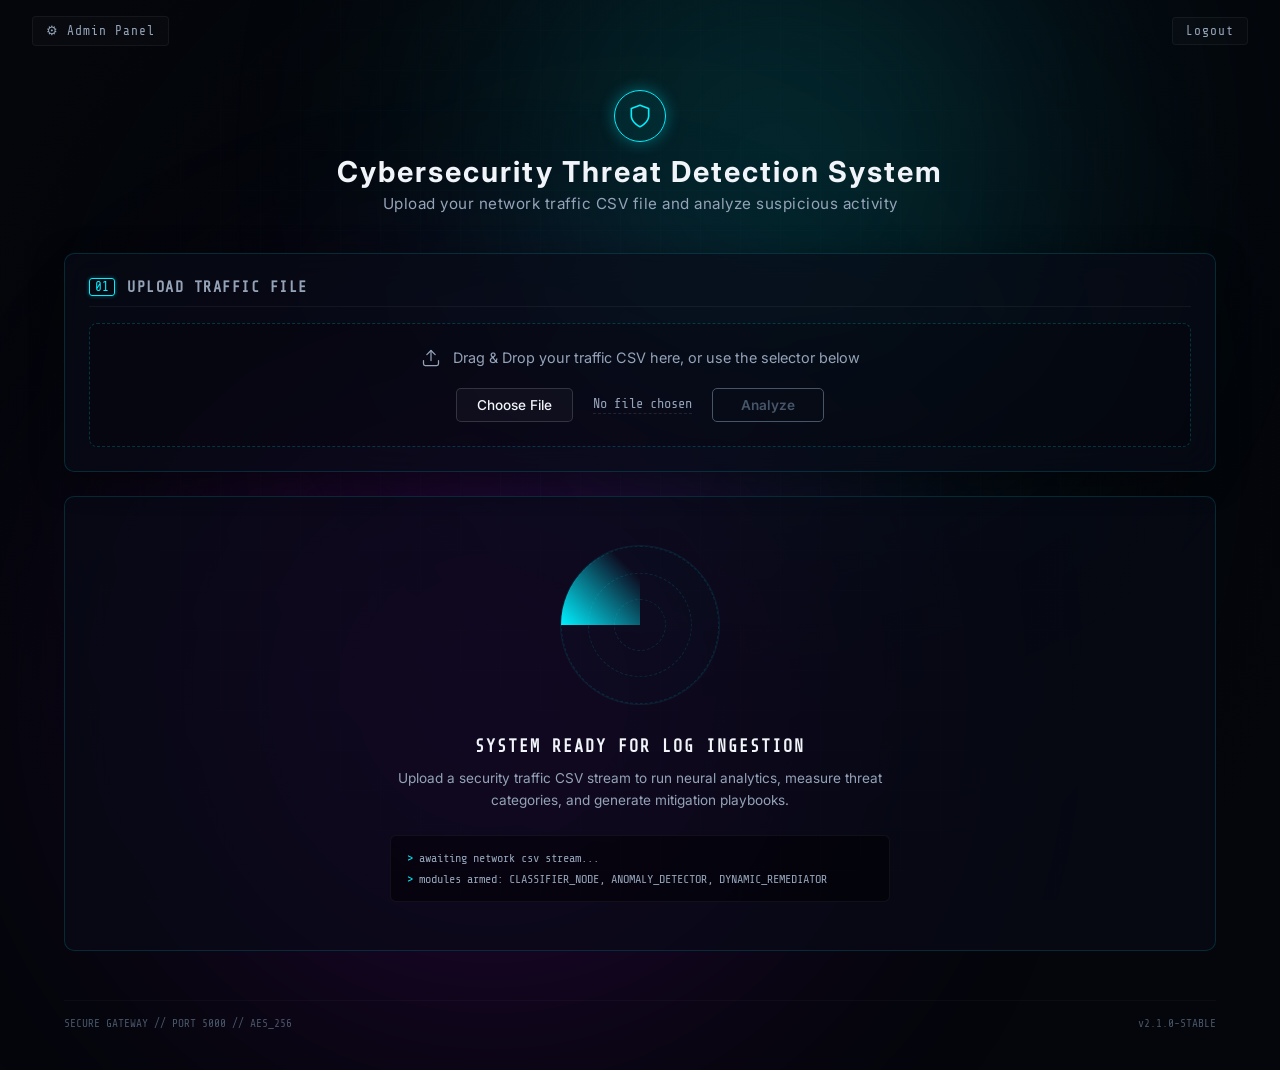
<file: frontend/index.html>
<!DOCTYPE html>
<html lang="en">
<head>
    <meta charset="UTF-8">
    <meta name="viewport" content="width=device-width, initial-scale=1.0">
    <title>Cybersecurity Threat Detection System</title>
    <!-- Google Fonts -->
     
    <link rel="preconnect" href="https://fonts.googleapis.com">
    <link rel="preconnect" href="https://fonts.gstatic.com" crossorigin>
    <link href="https://fonts.googleapis.com/css2?family=Inter:wght@300;400;500;600;700&family=Share+Tech+Mono&display=swap" rel="stylesheet">
    <!-- Main Stylesheet -->
    <link rel="stylesheet" href="style.css">
</head>
<body>
    <!-- Top Utility Navigation -->
    <div class="top-utility-bar">
        <a href="#" id="adminPanelBtn" class="utility-link">⚙ Admin Panel</a>
        <a href="#" id="logoutBtn" class="utility-link">Logout</a>
    </div>

    <div class="cyber-grid-background"></div>
    <div class="glow-orb orb-1"></div>
    <div class="glow-orb orb-2"></div>

    <div class="dashboard-container">
        <!-- SYSTEM TITLE SECTION -->
        <header class="dashboard-centered-header">
            <div class="logo-shield-container">
                <svg class="shield-svg" xmlns="http://www.w3.org/2000/svg" viewBox="0 0 24 24" fill="none" stroke="currentColor" stroke-width="1.5" stroke-linecap="round" stroke-linejoin="round">
                    <path d="M12 22s8-4 8-10V5l-8-3-8 3v7c0 6 8 10 8 10z"/>
                </svg>
            </div>
            <h1 class="dashboard-main-title">Cybersecurity Threat Detection System</h1>
            <p class="dashboard-subtitle">Upload your network traffic CSV file and analyze suspicious activity</p>
        </header>

        <!-- MAIN LAYOUT -->
        <main class="dashboard-vertical-layout">
            
            <!-- SECTION 1: INGESTION CARD -->
            <section class="glass-card upload-section">
                <div class="panel-header">
                    <span class="panel-number">01</span>
                    <h2>Upload Traffic File</h2>
                </div>
                
                <div class="upload-area-wrapper" id="dropZone">
                    <div class="upload-scanline"></div>
                    <div class="upload-prompt-text">
                        <svg class="upload-mini-svg" xmlns="http://www.w3.org/2000/svg" viewBox="0 0 24 24" fill="none" stroke="currentColor" stroke-width="1.5" stroke-linecap="round" stroke-linejoin="round">
                            <path d="M21 15v4a2 2 0 0 1-2 2H5a2 2 0 0 1-2-2v-4" />
                            <polyline points="17 8 12 3 7 8" />
                            <line x1="12" y1="3" x2="12" y2="15" />
                        </svg>
                        <span>Drag & Drop your traffic CSV here, or use the selector below</span>
                    </div>

                    <div class="file-select-row">
                        <!-- Standard styled input button file upload -->
                        <label class="custom-file-upload">
                            <input type="file" id="fileInput" accept=".csv">
                            Choose File
                        </label>
                        <span id="fileNameText" class="file-status-label">No file chosen</span>
                        <button class="cyber-btn" id="analyzeBtn" disabled>Analyze</button>
                    </div>
                </div>
            </section>

            <!-- SECTION 2: VIEWPORT GATEWAY (EMPTY, SCANNING, OR RESULTS) -->
            <section class="viewport-gateway">
                
                <!-- STATE A: EMPTY STATE -->
                <div class="panel-state-view active" id="stateEmpty">
                    <div class="radar-container">
                        <div class="radar-sweep"></div>
                        <div class="radar-circle circle-1"></div>
                        <div class="radar-circle circle-2"></div>
                        <div class="radar-circle circle-3"></div>
                        <div class="radar-dot dot-1"></div>
                        <div class="radar-dot dot-2"></div>
                    </div>
                    <div class="empty-state-text">
                        <h3>SYSTEM READY FOR LOG INGESTION</h3>
                        <p>Upload a security traffic CSV stream to run neural analytics, measure threat categories, and generate mitigation playbooks.</p>
                        <div class="terminal-mock">
                            <span class="term-prompt">&gt;</span> awaiting network csv stream...<br>
                            <span class="term-prompt">&gt;</span> modules armed: CLASSIFIER_NODE, ANOMALY_DETECTOR, DYNAMIC_REMEDIATOR
                        </div>
                    </div>
                </div>

                <!-- STATE B: SCANNING STATE -->
                <div class="panel-state-view" id="stateScanning" style="display: none;">
                    <div class="scanning-loader">
                        <div class="loader-ring"></div>
                        <div class="loader-hex">⬡</div>
                        <span class="scanning-percent" id="scanPercent">00%</span>
                    </div>
                    <div class="scanning-text">
                        <h3 class="glitch-text" data-text="SCANNING LOG STREAM">SCANNING LOG STREAM</h3>
                        <p id="scanStatusMsg">Decompressing and parsing data packets...</p>
                        <div class="progress-bar-container">
                            <div class="progress-bar-fill" id="scanProgressBar"></div>
                        </div>
                    </div>
                </div>

                <!-- STATE C: RESULTS COMPLETED STATE -->
                <div class="panel-state-view" id="stateResults" style="display: none;">
                
                <div id="threatOverlay" class="threat-overlay hidden"></div>
                <div id="threatPopup" class="threat-popup hidden">
                    <div class="popup-content">
                        ⚠ THREAT DETECTED ⚠
                        <div id="popupText">Analyzing...</div>
                    </div>
                </div>

                    <!-- DYNAMIC SUB-GRID: ANALYSIS & ALERTS -->
                    <div class="results-layout-grid">
                        
                        <!-- COLUMN 1: ANALYSIS RESULT VALUES -->
                        <div class="glass-card analysis-result-card">
                            <div class="panel-header">
                                <span class="panel-number">02</span>
                                <h2>Analysis Result</h2>
                            </div>
                            <ul class="result-details-list">
                                <li>
                                    <span class="lbl">Status:</span> 
                                    <span class="val status-val" id="threatStatus">Malicious</span>
                                </li>
                                <li>
                                    <span class="lbl">Attack Type:</span> 
                                    <span class="val" id="threatAttackType">Exploits</span>
                                </li>
                                <li>
                                    <span class="lbl">Severity:</span> 
                                    <span class="val" id="threatSeverity">Low</span>
                                </li>
                                <li>
                                    <span class="lbl">Confidence:</span> 
                                    <span class="val" id="threatConfidence">40.57%</span>
                                </li>
                                <li>
                                    <span class="lbl">Recommendation:</span> 
                                    <span class="val reco-val" id="threatRecommendation">Investigate suspicious traffic and block malicious source.</span>
                                </li>
                            </ul>
                            <button id="downloadReport" class="cyber-btn">
                                    📄 Generate Security Report
                            </button>
                        </div>

                        <!-- COLUMN 2: RECENT ALERT CARD -->
                        <div class="glass-card recent-alert-card" id="recentAlertCard">
                            <div class="panel-header alert-card-header">
                                <span class="alert-icon-warning">⚠️</span>
                                <h2>Recent Alert</h2>
                            </div>
                            <div class="alert-content-body">
                                <span class="alert-marker">⚠️</span>
                                <span class="alert-text-message" id="recentAlertMsg">Threat Detected: Exploits</span>
                            </div>
                        </div>

                    </div>

                    <!-- DETECTION LOG REGISTER -->
                    <div class="glass-card history-card">

                        <div class="panel-header">
                            <span class="panel-number">03</span>
                            <h2>Detection Log Register</h2>
                        </div>
                        <div class="history-controls">
                            <input
                                type="text"
                                id="historySearch"
                                placeholder="Filter detection log..."
                            >
                            
                           <button id="exportHistoryBtn" class="action-btn">
                               Export Scans
                           </button>
                        </div>
                    <div class="table-container">
                        <table id="historyTable">
                            <thead>
                                <tr>
                                    <th>ID</th>
                                    <th>ATTACK TYPE</th>
                                    <th>SEVERITY</th>
                                    <th>CONFIDENCE</th>
                                    <th>STATUS</th>
                                    <th>TIME</th>
                                </tr>
                            </thead>

                            <tbody id="historyBody"></tbody>
                        </table>
                    </div>
                    </div>

                    <!-- CSV Cleaning & Filtering Engine -->
                    <div class="dashboard-card">
                        <h3>CSV Cleaning Engine</h3>
                        <div id="csvHealthInfo">
                            Upload a CSV file to view data quality metrics.
                        </div>
                    </div>

                    <!-- Adversarial Attacks -->
                    <div class="dashboard-card">
                        <h3>Adversarial Threat Awareness</h3>
                        <div id="adversarialAlert">
                            No adversarial activity detected.
                        </div>
                    </div>

                    <!-- Evolving System -->
                    <div class="dashboard-card">
                        <h3>Evolving Defense System</h3>
                        <div id="defenseStats">
                            Waiting for analysis...
                        </div>
                    </div>
                    
                    <!-- Automatic Response Capability-->
                    <div class="dashboard-card">
                        <h3>Autonomous Response Capability</h3>
                        <div id="autonomousResponse">
                            Waiting for analysis...
                        </div>
                    </div>

                    
                    <!-- THREAT TYPE DISTRIBUTION (Pie Chart) -->
                    <div class="glass-card distribution-card">
                        <div class="panel-header">
                            <span class="panel-number">04</span>
                            <h2>Threat Type Distribution</h2>
                        </div>
                        <div class="chart-flex-container">
                            <div class="canvas-wrapper">
                                <canvas id="threatDistributionChart" width="220" height="220"></canvas>
                            </div>
                            <div class="chart-legend" id="chartLegend">
                                <!-- Legend generated dynamically in app.js -->
                            </div>
                        </div>
                    </div>
                 
                    <div class="response-mode-card">

                        <div class="mode-header">
                            RESPONSE MODE
                        </div>

                        <div class="mode-selector">

                            <button class="mode-btn active" data-mode="auto">
                                🤖 Automated Response
                            </button>

                            <button class="mode-btn" data-mode="prompt">
                                💬 Prompt Mode
                            </button>

                        </div>

                        <div class="mode-display">
                            <h3 id="modeTitle">
                                🤖 Automated Response Active
                            </h3>

                            <p id="modeDescription">
                                CyberShield automatically generates threat analysis, recommendations and security reports without user prompts.
                            </p>
                        </div>

                    </div>
            
                    <!-- AI-CYBER SHIELD ASSISTANT -->
<div class="glass-card cybershield-chat-card">
    <div class="panel-header">
        <span class="panel-number">05</span>
        <h2>🤖 AI-CYBER SHIELD Assistant</h2>
    </div>

    <div class="chat-output" id="chatOutput">
        <div class="bot-message">
            Hello, I am AI-CYBER SHIELD. Ask me about detected attacks, prevention methods, severity, recommendations, or IDS functionality.
        </div>
    </div>

    <div class="chat-input-row">
        <input type="text" id="chatInput" placeholder="Ask about XSS, DDoS, ransomware, prevention...">
        <button id="chatSendBtn">Send</button>
    </div>
</div>
                </div>
            </section>
        </main>

        <!-- FOOTER -->
        <footer class="dashboard-footer">
            <span class="system-hash">SECURE GATEWAY // PORT 5000 // AES_256</span>
            <span class="dashboard-version">v2.1.0-STABLE</span>
        </footer>
    </div>

    <!-- LOCK SCREEN OVERLAY (Simulating Logout state) -->
    <div class="lock-screen-overlay" id="lockScreen" style="display: none;">
        <div class="lock-card">
            <div class="lock-icon">🔒</div>
            <h2>SYSTEM LOGGED OUT</h2>
            <p>Enter passcode authorization to unlock threat core nodes</p>
            <div class="lock-input-group">
                <input type="password" id="passcodeInput" placeholder="Enter authorization key...">
                <button id="unlockBtn">Authorize</button>
            </div>
            <p class="lock-hint">Hint: enter code <code>1337</code></p>
        </div>
    </div>

    <!-- ADMIN PANEL SETTINGS MODAL -->
    <div class="admin-modal-overlay" id="adminModal" style="display: none;">
        <div class="admin-modal">
            <div class="admin-modal-header">
                <h2>ADMINISTRATOR SETTINGS</h2>
                <button class="close-modal-btn" id="closeAdminBtn">&times;</button>
            </div>
            <div class="admin-modal-body">
                <div class="form-group">
                    <label for="apiUrlInput">API THREAT SERVICE PATHWAY</label>
                    <div class="input-wrapper">
                        <input type="text" id="apiUrlInput" value="http://127.0.0.1:5000/predict_csv">
                        <button class="icon-btn" id="resetUrlBtn" title="Reset to Default">⟲</button>
                    </div>
                </div>
                <div class="form-group toggle-group">
                    <div class="toggle-text">
                        <span class="toggle-title">MOCK TELEMETRY SIMULATION</span>
                        <span class="toggle-desc">Auto-generate predictions client-side without live Flask server</span>
                    </div>
                    <label class="switch">
                        <input type="checkbox" id="mockModeSwitch" checked>
                        <span class="slider"></span>
                    </label>
                </div>
                <div class="sys-info-block">
                    <h3>ENVIRONMENT TELEMETRY</h3>
                    <p>Status: <span style="color:var(--sev-low)">ACTIVE</span></p>
                    <p>Gateway Port: <code>5000</code></p>
                    <p>Active Model: <code>Neural-Vector-Classifier v4.1</code></p>
                </div>
            </div>
        </div>
    </div>

    <!-- Script Ingest -->
    <script src="script.js"></script>
</body>
</html>
</file>
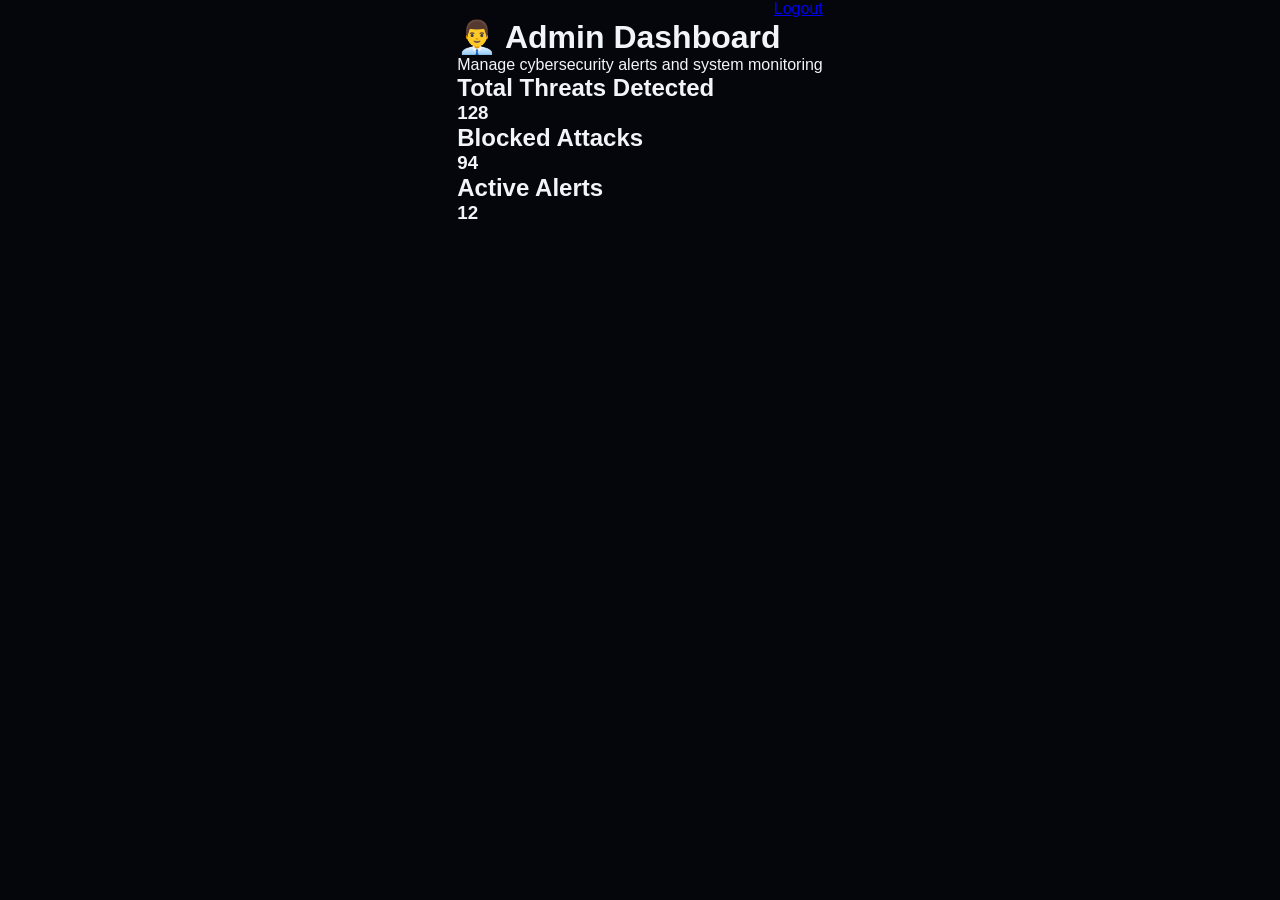
<file: frontend/admin.html>
<!DOCTYPE html>
<html lang="en">
<head>
    <meta charset="UTF-8">
    <meta name="viewport" content="width=device-width, initial-scale=1.0">
    <title>Admin Panel</title>
    <link rel="stylesheet" href="style.css">
</head>
<body>

<div class="container">

    <!-- Logout -->
    <div style="text-align: right;">
        <a href="login.html">Logout</a>
    </div>

    <h1>👨‍💼 Admin Dashboard</h1>
    <p>Manage cybersecurity alerts and system monitoring</p>

    <div class="card">
        <h2>Total Threats Detected</h2>
        <h3>128</h3>
    </div>

    <div class="card">
        <h2>Blocked Attacks</h2>
        <h3>94</h3>
    </div>

    <div class="card">
        <h2>Active Alerts</h2>
        <h3>12</h3>
    </div>

</div>

</body>
</html>
</file>
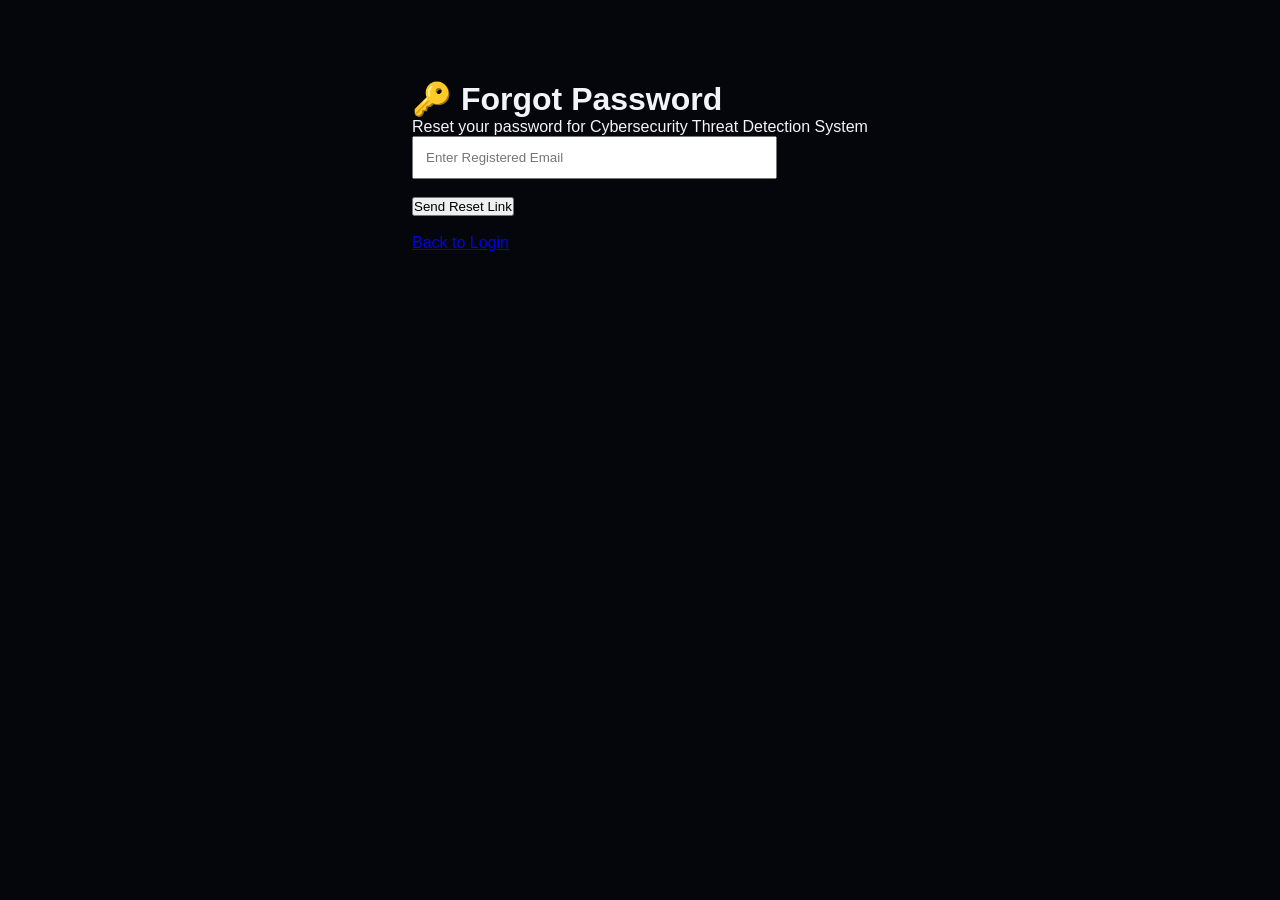
<file: frontend/forgetPass.html>
<!DOCTYPE html>
<html lang="en">
<head>
    <meta charset="UTF-8">
    <meta name="viewport" content="width=device-width, initial-scale=1.0">
    <title>Forgot Password</title>
    <link rel="stylesheet" href="style.css">
</head>
<body>

<div class="container">
    <div class="card" style="max-width:500px; margin:80px auto;">

        <h1>🔑 Forgot Password</h1>
        <p>Reset your password for Cybersecurity Threat Detection System</p>

        <input 
            type="email" 
            placeholder="Enter Registered Email" 
            required
            style="width: 80%; padding: 12px;"
        >
        <br><br>

        <button onclick="alert('Reset Link Sent!')">
            Send Reset Link
        </button>

        <br><br>

        <a href="login.html">
            Back to Login
        </a>

    </div>
</div>

</body>
</html>
</file>
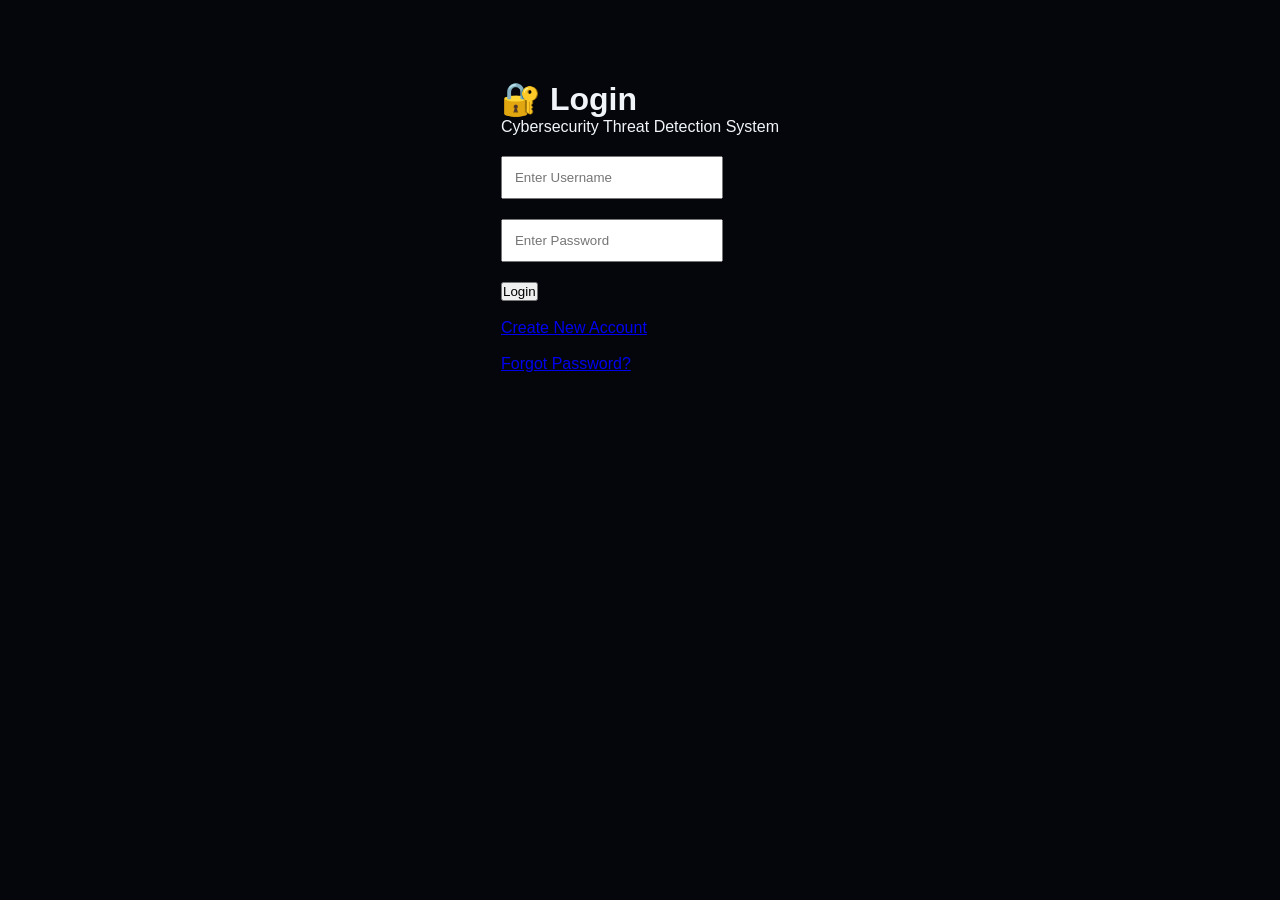
<file: frontend/login.html>
<!DOCTYPE html>
<html lang="en">
<head>
    <meta charset="UTF-8">
    <meta name="viewport" content="width=device-width, initial-scale=1.0">
    <title>Login | Cybersecurity Threat Detection</title>
    <link rel="stylesheet" href="style.css">
</head>
<body>

    <div class="container">

        <div class="card" style="max-width: 500px; margin: 80px auto;">

            <h1>🔐 Login</h1>
            <p>Cybersecurity Threat Detection System</p>

            <form onsubmit="return loginUser()">

                <div style="margin: 20px 0;">
                    <input 
                        type="text" 
                        id="username"
                        placeholder="Enter Username"
                        required
                        style="width: 80%; padding: 12px;"
                    >
                </div>

                <div style="margin: 20px 0;">
                    <input 
                        type="password" 
                        id="password"
                        placeholder="Enter Password"
                        required
                        style="width: 80%; padding: 12px;"
                    >
                </div>

                <button type="submit">
                    Login
                </button>

                <br><br>

                <a href="register.html">Create New Account</a>

                <br><br>

                <a href="forgetPass.html">Forgot Password?</a>

            </form>

        </div>

    </div>

    <script>
    function loginUser() {
        const emailInput = document.getElementById("username").value;
        const passInput = document.getElementById("password").value;

        const savedEmail = localStorage.getItem("userEmail");
        const savedPass = localStorage.getItem("userPassword");

        if (emailInput === savedEmail && passInput === savedPass) {
            alert("Login Successful!");
            window.location.href = "index.html";
        } else if (emailInput === "admin" && passInput === "admin123") {
            alert("Admin Login Successful!");
            window.location.href = "index.html";
        } else {
            alert("Invalid credentials. Please try again.");
        }
        return false; 
    }
</script>

</body>
</html>
</file>
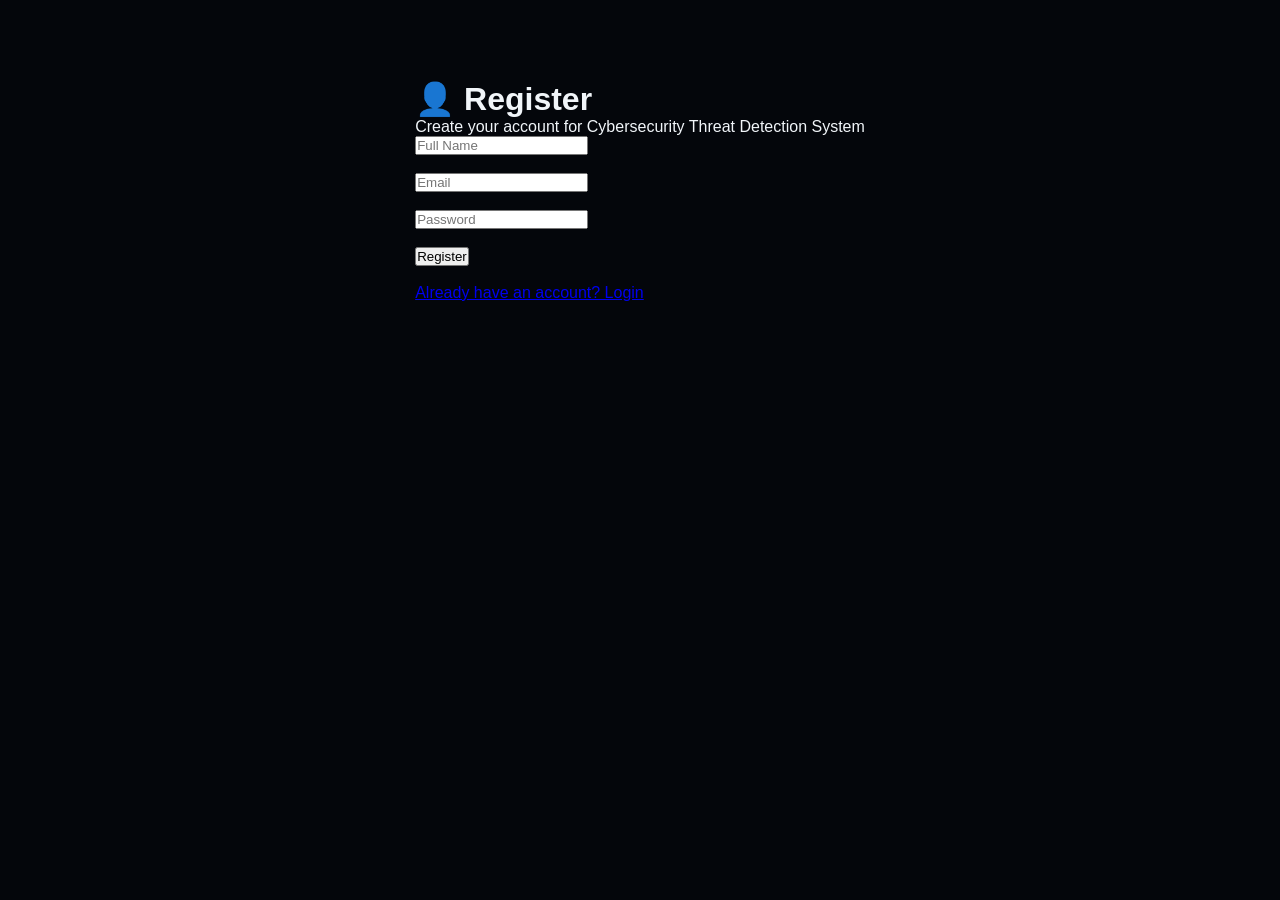
<file: frontend/register.html>
<!DOCTYPE html>
<html lang="en">
<head>
    <meta charset="UTF-8">
    <meta name="viewport" content="width=device-width, initial-scale=1.0">
    <title>Register | Cybersecurity System</title>
    <link rel="stylesheet" href="style.css">
</head>
<body>

<div class="container">
    <div class="card" style="max-width:500px; margin:80px auto;">
        <h1>👤 Register</h1>
        <p>Create your account for Cybersecurity Threat Detection System</p>

        <!-- Use specific IDs for the script to find -->
        <input type="text" placeholder="Full Name" required>
        <br><br>

        <input type="email" id="regEmail" placeholder="Email" required>
        <br><br>

        <input type="password" id="regPass" placeholder="Password" required>
        <br><br>

        <!-- Call the JavaScript function -->
        <button onclick="registerUser()">Register</button>

        <br><br>
        <a href="login.html">Already have an account? Login</a>
    </div>
</div>

<script>
    function registerUser() {
        const email = document.getElementById("regEmail").value;
        const pass = document.getElementById("regPass").value;

        if (email && pass) {
            // This acts as your temporary database
            localStorage.setItem("userEmail", email);
            localStorage.setItem("userPassword", pass);

            alert("Registration Successful! Now try logging in.");
            window.location.href = "login.html";
        } else {
            alert("Please enter both email and password.");
        }
    }
</script>

</body>
</html>
</file>
<file: frontend/style.css>
/* Base variables and theme system */
:root {
    --bg-base: #04060b;
    --bg-card: rgba(8, 12, 24, 0.65);
    --bg-card-hover: rgba(14, 20, 36, 0.85);
    --border-color: rgba(0, 240, 255, 0.15);
    --border-color-hover: rgba(0, 240, 255, 0.4);
    
    /* Neon Theme Colors */
    --neon-cyan: #00f0ff;
    --neon-cyan-glow: rgba(0, 240, 255, 0.35);
    --neon-purple: #bd00ff;
    --neon-purple-glow: rgba(189, 0, 255, 0.3);
    
    /* Severity Colors */
    --sev-critical: #ff0055;
    --sev-critical-glow: rgba(255, 0, 85, 0.4);
    --sev-high: #ff5500;
    --sev-high-glow: rgba(255, 85, 0, 0.4);
    --sev-medium: #ffaa00;
    --sev-medium-glow: rgba(255, 170, 0, 0.4);
    --sev-low: #39ff14;
    --sev-low-glow: rgba(57, 255, 20, 0.4);
    --sev-info: #00b8ff;
    --sev-info-glow: rgba(0, 184, 255, 0.4);

    /* Text Colors */
    --text-primary: #f1f5f9;
    --text-secondary: #94a3b8;
    --text-muted: #475569;
    
    /* Fonts */
    --font-ui: 'Inter', -apple-system, BlinkMacSystemFont, "Segoe UI", Roboto, sans-serif;
    --font-mono: 'Share Tech Mono', 'Courier New', Courier, monospace;
}

/* Base Reset & Core styling */
* {
    box-sizing: border-box;
    margin: 0;
    padding: 0;
}

body {
    background-color: var(--bg-base);
    color: var(--text-primary);
    font-family: var(--font-ui);
    overflow-x: hidden;
    min-height: 100vh;
    display: flex;
    flex-direction: column;
    align-items: center;
    position: relative;
}

/* Top Utility Navigation Bar */
.top-utility-bar {
    width: 100%;
    max-width: 1440px;
    padding: 1rem 2rem 0.25rem 2rem;
    display: flex;
    justify-content: space-between;
    align-items: center;
    z-index: 100;
}

.utility-link {
    font-family: var(--font-mono);
    color: var(--text-secondary);
    font-size: 0.8rem;
    text-decoration: none;
    letter-spacing: 1px;
    transition: all 0.2s;
    background: rgba(255, 255, 255, 0.02);
    border: 1px solid rgba(255, 255, 255, 0.05);
    padding: 0.4rem 0.8rem;
    border-radius: 4px;
}

.utility-link:hover {
    color: var(--neon-cyan);
    border-color: var(--neon-cyan);
    box-shadow: 0 0 8px var(--neon-cyan-glow);
    background: rgba(0, 240, 255, 0.03);
}

/* Background Cyber Grid effect */
.cyber-grid-background {
    position: fixed;
    top: 0;
    left: 0;
    width: 100vw;
    height: 100vh;
    background-image: 
        linear-gradient(rgba(0, 240, 255, 0.02) 1px, transparent 1px),
        linear-gradient(90deg, rgba(0, 240, 255, 0.02) 1px, transparent 1px);
    background-size: 40px 40px;
    background-position: center;
    z-index: -2;
    pointer-events: none;
}

.cyber-grid-background::before {
    content: '';
    position: absolute;
    top: 0;
    left: 0;
    width: 100%;
    height: 100%;
    background: radial-gradient(circle at 50% 50%, transparent 10%, var(--bg-base) 90%);
    pointer-events: none;
}

/* Glow Orbs */
.glow-orb {
    position: fixed;
    border-radius: 50%;
    filter: blur(140px);
    z-index: -1;
    pointer-events: none;
    opacity: 0.2;
}

.orb-1 {
    top: -10%;
    right: 20%;
    width: 500px;
    height: 500px;
    background: var(--neon-cyan);
    animation: floatingOrb 18s infinite ease-in-out alternate;
}

.orb-2 {
    bottom: -10%;
    left: 15%;
    width: 600px;
    height: 600px;
    background: var(--neon-purple);
    animation: floatingOrb 22s infinite ease-in-out alternate-reverse;
}

@keyframes floatingOrb {
    0% { transform: translate(0, 0) scale(1); }
    100% { transform: translate(60px, -50px) scale(1.15); }
}

/* Main Dashboard Wrapper */
.dashboard-container {
    width: 100%;
    max-width: 1200px;
    min-height: 100vh;
    padding: 1.5rem;
    display: flex;
    flex-direction: column;
    gap: 1.5rem;
}

/* Centered Header Section */
.dashboard-centered-header {
    display: flex;
    flex-direction: column;
    align-items: center;
    text-align: center;
    margin: 1rem 0;
}

.logo-shield-container {
    width: 52px;
    height: 52px;
    border-radius: 50%;
    background: rgba(0, 240, 255, 0.05);
    border: 1px solid var(--neon-cyan);
    display: flex;
    align-items: center;
    justify-content: center;
    margin-bottom: 0.75rem;
    box-shadow: 0 0 15px var(--neon-cyan-glow);
    animation: pulseShield 3s infinite alternate;
}

@keyframes pulseShield {
    0% { transform: scale(1); box-shadow: 0 0 10px var(--neon-cyan-glow); }
    100% { transform: scale(1.05); box-shadow: 0 0 20px rgba(0, 240, 255, 0.5); }
}

.shield-svg {
    width: 26px;
    height: 26px;
    color: var(--neon-cyan);
}

.dashboard-main-title {
    font-size: 1.8rem;
    font-weight: 700;
    letter-spacing: 2px;
    color: var(--text-primary);
    margin-bottom: 0.35rem;
}

.dashboard-subtitle {
    font-size: 0.95rem;
    color: var(--text-secondary);
    letter-spacing: 0.5px;
    max-width: 600px;
}

/* Panel Header styling */
.panel-header {
    display: flex;
    align-items: center;
    gap: 0.75rem;
    border-bottom: 1px solid rgba(255, 255, 255, 0.05);
    padding-bottom: 0.6rem;
    margin-bottom: 1rem;
}

.panel-number {
    font-family: var(--font-mono);
    color: var(--neon-cyan);
    font-size: 0.8rem;
    border: 1px solid var(--neon-cyan);
    padding: 1px 5px;
    border-radius: 3px;
    box-shadow: 0 0 4px var(--neon-cyan-glow);
}

.panel-header h2 {
    font-family: var(--font-mono);
    font-size: 0.95rem;
    letter-spacing: 1.5px;
    color: var(--text-secondary);
    text-transform: uppercase;
}

/* Glassmorphic Panel Cards */
.glass-card {
    background: var(--bg-card);
    border: 1px solid var(--border-color);
    border-radius: 10px;
    padding: 1.5rem;
    backdrop-filter: blur(16px);
    -webkit-backdrop-filter: blur(16px);
    transition: all 0.3s cubic-bezier(0.25, 0.8, 0.25, 1);
    box-shadow: 0 8px 32px 0 rgba(0, 0, 0, 0.4);
}

.glass-card:hover {
    border-color: var(--border-color-hover);
    box-shadow: 0 12px 36px rgba(0, 240, 255, 0.05);
}

/* Vertical Layout Container */
.dashboard-vertical-layout {
    display: flex;
    flex-direction: column;
    gap: 1.5rem;
}

/* Ingestion/Upload Section */
.upload-section {
    display: flex;
    flex-direction: column;
}

.upload-area-wrapper {
    position: relative;
    border: 1.5px dashed rgba(0, 240, 255, 0.2);
    border-radius: 8px;
    padding: 1.5rem;
    background: rgba(0, 0, 0, 0.15);
    display: flex;
    flex-direction: column;
    align-items: center;
    gap: 1.25rem;
    overflow: hidden;
    transition: all 0.3s;
}

.upload-area-wrapper.dragover {
    border-color: var(--neon-cyan);
    background: rgba(0, 240, 255, 0.04);
}

.upload-scanline {
    position: absolute;
    top: 0;
    left: 0;
    width: 100%;
    height: 4px;
    background: linear-gradient(90deg, transparent, var(--neon-cyan), transparent);
    box-shadow: 0 0 8px var(--neon-cyan);
    opacity: 0;
    pointer-events: none;
}

.upload-area-wrapper.dragover .upload-scanline {
    animation: scanlineMove 2.5s infinite linear;
    opacity: 1;
}

@keyframes scanlineMove {
    0% { top: 0%; }
    100% { top: 100%; }
}

.upload-prompt-text {
    display: flex;
    align-items: center;
    gap: 0.75rem;
    color: var(--text-secondary);
    font-size: 0.9rem;
}

.upload-mini-svg {
    width: 20px;
    height: 20px;
    color: var(--text-secondary);
}

/* Ingestion File Row */
.file-select-row {
    display: flex;
    align-items: center;
    gap: 1.25rem;
    width: 100%;
    max-width: 680px;
    justify-content: center;
    z-index: 10;
}

/* Custom Styled Choose File Label */
.custom-file-upload {
    background: rgba(255, 255, 255, 0.03);
    border: 1px solid rgba(255, 255, 255, 0.15);
    border-radius: 5px;
    padding: 0.5rem 1.25rem;
    font-size: 0.85rem;
    color: var(--text-primary);
    cursor: pointer;
    font-weight: 500;
    transition: all 0.2s;
    white-space: nowrap;
}

.custom-file-upload:hover {
    background: rgba(255, 255, 255, 0.08);
    border-color: rgba(255, 255, 255, 0.3);
}

.custom-file-upload input[type="file"] {
    display: none;
}

.file-status-label {
    font-family: var(--font-mono);
    font-size: 0.85rem;
    color: var(--text-secondary);
    max-width: 280px;
    white-space: nowrap;
    overflow: hidden;
    text-overflow: ellipsis;
    border-bottom: 1px dashed rgba(255, 255, 255, 0.1);
    padding-bottom: 2px;
}

/* Ingestion button */
.cyber-btn {
    background: var(--neon-cyan);
    border: 1px solid var(--neon-cyan);
    color: var(--bg-base);
    border-radius: 5px;
    padding: 0.5rem 1.75rem;
    font-family: var(--font-ui);
    font-weight: 600;
    font-size: 0.85rem;
    cursor: pointer;
    transition: all 0.3s cubic-bezier(0.16, 1, 0.3, 1);
    box-shadow: 0 0 10px var(--neon-cyan-glow);
}

.cyber-btn:hover:not(:disabled) {
    box-shadow: 0 0 18px var(--neon-cyan);
    transform: translateY(-1px);
}

.cyber-btn:disabled {
    background: transparent;
    border-color: var(--text-muted);
    color: var(--text-muted);
    box-shadow: none;
    cursor: not-allowed;
}

/* Viewport States */
.viewport-gateway {
    min-height: 480px;
    display: flex;
    flex-direction: column;
}

.panel-state-view {
    display: flex;
    flex-direction: column;
    gap: 1.5rem;
    width: 100%;
}

/* State A: Radar / Empty State */
#stateEmpty {
    align-items: center;
    justify-content: center;
    gap: 2rem;
    padding: 3rem 1.5rem;
    background: var(--bg-card);
    border: 1px solid var(--border-color);
    border-radius: 10px;
}

.radar-container {
    position: relative;
    width: 160px;
    height: 160px;
    border-radius: 50%;
    background: rgba(0, 240, 255, 0.01);
    border: 1px solid rgba(0, 240, 255, 0.08);
}

.radar-sweep {
    position: absolute;
    width: 50%;
    height: 50%;
    background: linear-gradient(45deg, var(--neon-cyan) 0%, transparent 80%);
    border-radius: 100% 0 0 0;
    transform-origin: bottom right;
    top: 0;
    left: 0;
    animation: radarSweep 4s infinite linear;
}

@keyframes radarSweep {
    0% { transform: rotate(0deg); }
    100% { transform: rotate(360deg); }
}

.radar-circle {
    position: absolute;
    top: 50%;
    left: 50%;
    transform: translate(-50%, -50%);
    border-radius: 50%;
    border: 1px dashed rgba(0, 240, 255, 0.12);
}

.circle-1 { width: 33%; height: 33%; }
.circle-2 { width: 66%; height: 66%; }
.circle-3 { width: 100%; height: 100%; }

.radar-dot {
    position: absolute;
    width: 4px;
    height: 4px;
    border-radius: 50%;
    z-index: 5;
    opacity: 0;
}

.dot-1 {
    top: 30%;
    left: 70%;
    background: var(--sev-critical);
    box-shadow: 0 0 10px var(--sev-critical);
    animation: blinkDot 3s infinite ease;
}

.dot-2 {
    top: 75%;
    left: 25%;
    background: var(--sev-medium);
    box-shadow: 0 0 10px var(--sev-medium);
    animation: blinkDot 2s infinite ease-out 0.8s;
}

@keyframes blinkDot {
    0%, 100% { opacity: 0; }
    50% { opacity: 0.9; }
}

.empty-state-text {
    text-align: center;
    max-width: 500px;
}

.empty-state-text h3 {
    font-family: var(--font-mono);
    font-size: 1.05rem;
    letter-spacing: 2px;
    color: var(--text-primary);
    margin-bottom: 0.75rem;
}

.empty-state-text p {
    font-size: 0.85rem;
    color: var(--text-secondary);
    line-height: 1.6;
    margin-bottom: 1.5rem;
}

.terminal-mock {
    background: rgba(0, 0, 0, 0.45);
    border: 1px solid rgba(255, 255, 255, 0.05);
    border-radius: 6px;
    padding: 0.75rem 1rem;
    font-family: var(--font-mono);
    font-size: 0.75rem;
    text-align: left;
    color: var(--text-secondary);
    line-height: 1.7;
}

.term-prompt {
    color: var(--neon-cyan);
}

/* State B: Scanning Progress */
#stateScanning {
    align-items: center;
    justify-content: center;
    gap: 2rem;
    padding: 4rem 1.5rem;
    background: var(--bg-card);
    border: 1px solid var(--border-color);
    border-radius: 10px;
}

.scanning-loader {
    position: relative;
    width: 110px;
    height: 110px;
    display: flex;
    align-items: center;
    justify-content: center;
}

.loader-ring {
    position: absolute;
    width: 100%;
    height: 100%;
    border: 3px solid transparent;
    border-top-color: var(--neon-cyan);
    border-bottom-color: var(--neon-purple);
    border-radius: 50%;
    animation: rotateRing 1.5s infinite linear;
}

@keyframes rotateRing {
    0% { transform: rotate(0deg); }
    100% { transform: rotate(360deg); }
}

.loader-hex {
    font-size: 2.2rem;
    color: var(--neon-cyan);
    animation: pulseHex 1.5s infinite alternate;
}

@keyframes pulseHex {
    0% { transform: scale(0.9); opacity: 0.4; }
    100% { transform: scale(1.15); opacity: 1; filter: drop-shadow(0 0 8px var(--neon-cyan-glow)); }
}

.scanning-percent {
    position: absolute;
    bottom: -30px;
    font-family: var(--font-mono);
    font-size: 0.95rem;
    letter-spacing: 1px;
    color: var(--text-primary);
}

.scanning-text {
    text-align: center;
    width: 100%;
    max-width: 400px;
}

.glitch-text {
    font-family: var(--font-mono);
    font-size: 1.15rem;
    letter-spacing: 3px;
    color: var(--text-primary);
    margin-bottom: 0.5rem;
}

.scanning-text p {
    font-size: 0.85rem;
    color: var(--text-secondary);
    margin-bottom: 1.25rem;
}

.progress-bar-container {
    background: rgba(255, 255, 255, 0.05);
    border: 1px solid rgba(255, 255, 255, 0.1);
    height: 6px;
    border-radius: 3px;
    overflow: hidden;
    width: 100%;
}

.progress-bar-fill {
    height: 100%;
    width: 0%;
    background: linear-gradient(90deg, var(--neon-cyan) 0%, var(--neon-purple) 100%);
    box-shadow: 0 0 10px var(--neon-cyan);
}

/* State C: Report & Results Board */
.results-layout-grid {
    display: grid;
    grid-template-columns: 1.2fr 1fr;
    gap: 1.5rem;
}

@media (max-width: 768px) {
    .results-layout-grid {
        grid-template-columns: 1fr;
    }
}

/* Column 1: Analysis Details */
.analysis-result-card {
    display: flex;
    flex-direction: column;
}

.result-details-list {
    list-style: none;
    display: flex;
    flex-direction: column;
    gap: 0.85rem;
    font-size: 0.9rem;
}

.result-details-list li {
    display: flex;
    justify-content: space-between;
    align-items: flex-start;
    padding-bottom: 0.85rem;
    border-bottom: 1px solid rgba(255, 255, 255, 0.03);
}

.result-details-list li:last-child {
    border-bottom: none;
    padding-bottom: 0;
}

.result-details-list .lbl {
    font-family: var(--font-mono);
    color: var(--text-secondary);
    font-weight: 500;
    min-width: 120px;
}

.result-details-list .val {
    color: var(--text-primary);
    text-align: right;
    font-weight: 600;
    font-family: var(--font-mono);
}

.result-details-list .status-val {
    color: var(--sev-low);
    text-shadow: 0 0 8px var(--sev-low-glow);
}

.result-details-list .status-val.malicious {
    color: var(--sev-critical);
    text-shadow: 0 0 8px var(--sev-critical-glow);
}

.result-details-list .reco-val {
    font-family: var(--font-ui);
    font-weight: 400;
    font-size: 0.85rem;
    color: var(--text-secondary);
    line-height: 1.5;
    max-width: 280px;
}

/* Column 2: Recent Alert Card */
.recent-alert-card {
    border-left: 3px solid var(--border-color);
    display: flex;
    flex-direction: column;
    justify-content: flex-start;
}

.recent-alert-card.malicious-alert {
    border-left-color: var(--sev-critical);
    background: rgba(255, 0, 85, 0.03);
    box-shadow: inset 0 0 20px rgba(255, 0, 85, 0.05);
}

.alert-card-header {
    display: flex;
    align-items: center;
    border: none;
    margin-bottom: 0.5rem;
}

.alert-icon-warning {
    color: var(--sev-medium);
    font-size: 1.2rem;
}

.recent-alert-card.malicious-alert .alert-icon-warning {
    color: var(--sev-critical);
    animation: blinkWarning 1.2s infinite alternate;
}

@keyframes blinkWarning {
    0% { opacity: 0.4; }
    100% { opacity: 1; }
}

.alert-content-body {
    display: flex;
    align-items: center;
    gap: 0.75rem;
    background: rgba(0, 0, 0, 0.3);
    border: 1px solid rgba(255, 255, 255, 0.05);
    border-radius: 6px;
    padding: 1.25rem;
    margin-top: 0.5rem;
}

.alert-marker {
    font-size: 1.4rem;
    color: var(--sev-medium);
}

.recent-alert-card.malicious-alert .alert-marker {
    color: var(--sev-critical);
}

.alert-text-message {
    font-family: var(--font-mono);
    font-size: 0.95rem;
    font-weight: 600;
    color: var(--text-primary);
}

/* Threat Log Registry Register Table */
.register-logs-card {
    display: flex;
    flex-direction: column;
}

.table-controls {
    display: flex;
    justify-content: space-between;
    align-items: center;
    border-bottom: 1px solid rgba(255, 255, 255, 0.05);
    padding-bottom: 0.6rem;
    margin-bottom: 0.75rem;
}

.table-controls h3 {
    font-family: var(--font-mono);
    font-size: 0.9rem;
    letter-spacing: 1.5px;
    color: var(--text-primary);
}

.table-actions {
    display: flex;
    gap: 0.75rem;
}

.search-input-wrapper input {
    background: rgba(0, 0, 0, 0.4);
    border: 1px solid var(--border-color);
    border-radius: 4px;
    padding: 0.4rem 0.75rem;
    color: var(--text-primary);
    font-family: var(--font-ui);
    font-size: 0.75rem;
    width: 160px;
    transition: all 0.3s;
}

.search-input-wrapper input:focus {
    outline: none;
    border-color: var(--neon-cyan);
    box-shadow: 0 0 8px var(--neon-cyan-glow);
    width: 200px;
}

.secondary-btn {
    background: rgba(255, 255, 255, 0.02);
    border: 1px solid rgba(255, 255, 255, 0.1);
    border-radius: 4px;
    padding: 0.4rem 0.75rem;
    color: var(--text-secondary);
    font-family: var(--font-mono);
    font-size: 0.75rem;
    cursor: pointer;
    letter-spacing: 1px;
    transition: all 0.2s;
}

.secondary-btn:hover {
    border-color: var(--neon-cyan);
    color: var(--neon-cyan);
    box-shadow: 0 0 8px rgba(0, 240, 255, 0.1);
}

.table-scroll-container {
    max-height: 240px;
    overflow-y: auto;
    border: 1px solid rgba(255, 255, 255, 0.04);
    border-radius: 6px;
    background: rgba(0,0,0,0.15);
}

.table-scroll-container::-webkit-scrollbar {
    width: 5px;
}

.table-scroll-container::-webkit-scrollbar-track {
    background: rgba(0, 0, 0, 0.2);
}

.table-scroll-container::-webkit-scrollbar-thumb {
    background: var(--border-color);
    border-radius: 3px;
}

.table-scroll-container::-webkit-scrollbar-thumb:hover {
    background: var(--neon-cyan);
}

.cyber-table {
    width: 100%;
    border-collapse: collapse;
    text-align: left;
    font-size: 0.8rem;
}

.cyber-table th {
    background: rgba(8, 12, 24, 0.95);
    padding: 0.65rem 0.75rem;
    font-family: var(--font-mono);
    font-size: 0.75rem;
    color: var(--text-secondary);
    border-bottom: 1px solid rgba(255, 255, 255, 0.08);
    position: sticky;
    top: 0;
    z-index: 10;
}

.cyber-table td {
    padding: 0.6rem 0.75rem;
    border-bottom: 1px solid rgba(255, 255, 255, 0.03);
    color: var(--text-secondary);
    max-width: 180px;
    white-space: nowrap;
    overflow: hidden;
    text-overflow: ellipsis;
}

.cyber-table tbody tr {
    cursor: pointer;
    transition: background 0.15s;
}

.cyber-table tbody tr:hover {
    background: rgba(0, 240, 255, 0.04);
}

.cyber-table tbody tr.active-row {
    background: rgba(0, 240, 255, 0.08);
    border-left: 2px solid var(--neon-cyan);
}

.cyber-table tbody tr.active-row td {
    color: var(--text-primary);
}

.table-pill {
    display: inline-block;
    padding: 0.1rem 0.4rem;
    font-family: var(--font-mono);
    font-size: 0.65rem;
    font-weight: 600;
    border-radius: 3px;
    text-transform: uppercase;
}

.table-pill.critical { background: rgba(255, 0, 85, 0.1); border: 1px solid rgba(255, 0, 85, 0.3); color: var(--sev-critical); }
.table-pill.high { background: rgba(255, 85, 0, 0.1); border: 1px solid rgba(255, 85, 0, 0.3); color: var(--sev-high); }
.table-pill.medium { background: rgba(255, 170, 0, 0.1); border: 1px solid rgba(255, 170, 0, 0.3); color: var(--sev-medium); }
.table-pill.low { background: rgba(57, 255, 20, 0.1); border: 1px solid rgba(57, 255, 20, 0.3); color: var(--sev-low); }
.table-pill.info { background: rgba(0, 184, 255, 0.1); border: 1px solid rgba(0, 184, 255, 0.3); color: var(--sev-info); }

.table-status {
    font-family: var(--font-mono);
    font-size: 0.7rem;
    letter-spacing: 0.5px;
}

.table-status.threat {
    color: var(--sev-critical);
}

.table-status.clean {
    color: var(--sev-low);
}

.table-status.neutral {
    color: var(--text-secondary);
}

/* Distribution / Pie Chart Card styling */
.distribution-card {
    display: flex;
    flex-direction: column;
}

.chart-flex-container {
    display: flex;
    align-items: center;
    justify-content: center;
    gap: 3rem;
    padding: 1rem 0;
}

@media (max-width: 580px) {
    .chart-flex-container {
        flex-direction: column;
        gap: 1.5rem;
    }
}

.canvas-wrapper {
    position: relative;
    width: 220px;
    height: 220px;
}

.chart-legend {
    display: flex;
    flex-direction: column;
    gap: 0.65rem;
    min-width: 180px;
}

.legend-item {
    display: flex;
    align-items: center;
    gap: 0.75rem;
    font-size: 0.85rem;
    font-family: var(--font-mono);
    color: var(--text-secondary);
}

.legend-color-box {
    width: 12px;
    height: 12px;
    border-radius: 3px;
    box-shadow: 0 0 6px rgba(255, 255, 255, 0.15);
}

/* Footer Section */
.dashboard-footer {
    display: flex;
    justify-content: space-between;
    align-items: center;
    padding: 1rem 0;
    font-family: var(--font-mono);
    font-size: 0.7rem;
    color: var(--text-muted);
    border-top: 1px solid rgba(255, 255, 255, 0.03);
    width: 100%;
    margin-top: auto;
}

/* Lock Screen Overlay (Logout mode) */
.lock-screen-overlay {
    position: fixed;
    top: 0;
    left: 0;
    width: 100vw;
    height: 100vh;
    background: rgba(4, 6, 11, 0.85);
    backdrop-filter: blur(25px);
    -webkit-backdrop-filter: blur(25px);
    display: flex;
    align-items: center;
    justify-content: center;
    z-index: 1000;
    animation: fadeIn 0.4s ease-out;
}

@keyframes fadeIn {
    0% { opacity: 0; }
    100% { opacity: 1; }
}

.lock-card {
    background: rgba(8, 12, 24, 0.75);
    border: 1px solid var(--border-color);
    border-radius: 12px;
    padding: 2.5rem;
    text-align: center;
    width: 100%;
    max-width: 420px;
    box-shadow: 0 15px 50px rgba(0, 240, 255, 0.08);
}

.lock-icon {
    font-size: 3rem;
    margin-bottom: 1.25rem;
    filter: drop-shadow(0 0 10px var(--neon-cyan));
    animation: pulseLock 2s infinite alternate;
}

@keyframes pulseLock {
    0% { transform: scale(1); }
    100% { transform: scale(1.05); }
}

.lock-card h2 {
    font-family: var(--font-mono);
    font-size: 1.3rem;
    letter-spacing: 2px;
    color: var(--text-primary);
    margin-bottom: 0.5rem;
}

.lock-card p {
    font-size: 0.85rem;
    color: var(--text-secondary);
    line-height: 1.5;
    margin-bottom: 1.75rem;
}

.lock-input-group {
    display: flex;
    gap: 0.5rem;
    margin-bottom: 1.25rem;
}

.lock-input-group input {
    flex-grow: 1;
    background: rgba(0, 0, 0, 0.5);
    border: 1px solid var(--border-color);
    border-radius: 5px;
    padding: 0.6rem 0.85rem;
    color: var(--text-primary);
    font-family: var(--font-mono);
    font-size: 0.9rem;
    letter-spacing: 2px;
    text-align: center;
}

.lock-input-group input:focus {
    outline: none;
    border-color: var(--neon-cyan);
    box-shadow: 0 0 10px var(--neon-cyan-glow);
}

.lock-input-group button {
    background: var(--neon-cyan);
    border: 1px solid var(--neon-cyan);
    color: var(--bg-base);
    font-weight: 600;
    padding: 0.6rem 1.25rem;
    border-radius: 5px;
    cursor: pointer;
    transition: all 0.2s;
}

.lock-input-group button:hover {
    box-shadow: 0 0 12px var(--neon-cyan);
}

.lock-hint {
    font-size: 0.75rem !important;
    color: var(--text-muted) !important;
    margin: 0 !important;
}

/* Admin Settings Modal */
.admin-modal-overlay {
    position: fixed;
    top: 0;
    left: 0;
    width: 100vw;
    height: 100vh;
    background: rgba(4, 6, 11, 0.75);
    backdrop-filter: blur(12px);
    -webkit-backdrop-filter: blur(12px);
    display: flex;
    align-items: center;
    justify-content: center;
    z-index: 500;
}

.admin-modal {
    background: rgba(8, 12, 24, 0.95);
    border: 1px solid var(--border-color);
    border-radius: 10px;
    width: 100%;
    max-width: 500px;
    box-shadow: 0 10px 40px rgba(0, 0, 0, 0.5);
    overflow: hidden;
}

.admin-modal-header {
    background: rgba(0, 240, 255, 0.05);
    border-bottom: 1px solid rgba(0, 240, 255, 0.15);
    padding: 1.25rem;
    display: flex;
    justify-content: space-between;
    align-items: center;
}

.admin-modal-header h2 {
    font-family: var(--font-mono);
    font-size: 1rem;
    letter-spacing: 2px;
    color: var(--neon-cyan);
}

.close-modal-btn {
    background: none;
    border: none;
    color: var(--text-secondary);
    font-size: 1.8rem;
    cursor: pointer;
    line-height: 0.5;
    transition: color 0.2s;
}

.close-modal-btn:hover {
    color: var(--sev-critical);
}

.admin-modal-body {
    padding: 1.5rem;
    display: flex;
    flex-direction: column;
    gap: 1.5rem;
}

.form-group {
    display: flex;
    flex-direction: column;
}

.form-group label {
    font-family: var(--font-mono);
    font-size: 0.75rem;
    color: var(--text-secondary);
    margin-bottom: 0.4rem;
    letter-spacing: 1px;
}

.input-wrapper {
    display: flex;
    gap: 0.5rem;
}

.input-wrapper input {
    flex-grow: 1;
    background: rgba(0, 0, 0, 0.45);
    border: 1px solid var(--border-color);
    border-radius: 5px;
    padding: 0.55rem 0.85rem;
    color: var(--text-primary);
    font-family: var(--font-mono);
    font-size: 0.8rem;
}

.input-wrapper input:focus {
    outline: none;
    border-color: var(--neon-cyan);
    box-shadow: 0 0 8px var(--neon-cyan-glow);
}

.icon-btn {
    background: rgba(0, 240, 255, 0.08);
    border: 1px solid var(--border-color);
    color: var(--neon-cyan);
    border-radius: 5px;
    padding: 0 0.85rem;
    cursor: pointer;
    font-size: 1.1rem;
    display: flex;
    align-items: center;
    justify-content: center;
}

.icon-btn:hover {
    background: var(--neon-cyan);
    color: var(--bg-base);
}

/* Custom switch toggles */
.toggle-group {
    display: flex;
    flex-direction: row !important;
    justify-content: space-between;
    align-items: center;
    background: rgba(0, 240, 255, 0.02);
    padding: 0.75rem;
    border-radius: 6px;
    border: 1px dashed rgba(0, 240, 255, 0.1);
}

.toggle-text {
    display: flex;
    flex-direction: column;
}

.toggle-title {
    font-family: var(--font-mono);
    font-size: 0.8rem;
    font-weight: 600;
    color: var(--text-primary);
    letter-spacing: 1px;
}

.toggle-desc {
    font-size: 0.65rem;
    color: var(--text-secondary);
    margin-top: 1px;
}

.switch {
    position: relative;
    display: inline-block;
    width: 44px;
    height: 22px;
}

.switch input {
    opacity: 0;
    width: 0;
    height: 0;
}

.slider {
    position: absolute;
    cursor: pointer;
    top: 0;
    left: 0;
    right: 0;
    bottom: 0;
    background-color: rgba(255, 255, 255, 0.1);
    transition: .3s;
    border-radius: 22px;
    border: 1px solid rgba(255, 255, 255, 0.1);
}

.slider:before {
    position: absolute;
    content: "";
    height: 14px;
    width: 14px;
    left: 3px;
    bottom: 3px;
    background-color: var(--text-secondary);
    transition: .3s;
    border-radius: 50%;
}

input:checked + .slider {
    background-color: rgba(0, 240, 255, 0.12);
    border-color: var(--neon-cyan);
}

input:checked + .slider:before {
    transform: translateX(22px);
    background-color: var(--neon-cyan);
    box-shadow: 0 0 6px var(--neon-cyan);
}

/* Environment Info card */
.sys-info-block {
    background: rgba(0, 0, 0, 0.4);
    border: 1px solid rgba(255, 255, 255, 0.05);
    border-radius: 6px;
    padding: 0.85rem;
    font-family: var(--font-mono);
    font-size: 0.75rem;
    color: var(--text-secondary);
    line-height: 1.6;
}

.sys-info-block h3 {
    font-size: 0.8rem;
    color: var(--text-primary);
    margin-bottom: 0.5rem;
    border-bottom: 1px solid rgba(255,255,255,0.05);
    padding-bottom: 0.25rem;
}
/* ===========================
   AI CYBER SHIELD
=========================== */

.cybershield-chat-card{
    margin-top:20px;
    padding:20px;
    min-height:650px;
}

.chat-output{
    height:500px;
    overflow-y:auto;
    border:1px solid rgba(0,255,255,0.2);
    padding:15px;
    border-radius:10px;
    margin-bottom:15px;
    background:rgba(0,0,0,0.25);
}

.bot-message{
    color:#8ffcff;
    line-height:1.6;
}

.chat-input-row{
    display:flex;
    gap:10px;
}

.chat-input-row input{
    flex:1;
    padding:12px;
    border:none;
    outline:none;
    border-radius:8px;
    background:#07131f;
    color:white;
}

.chat-input-row button{
    padding:12px 20px;
    border:none;
    border-radius:8px;
    cursor:pointer;
    background:#00e5ff;
    color:black;
    font-weight:bold;
}

/* =========================
   THREAT HISTORY CYBER STYLE
========================= */

.history-card {
    margin-top: 25px;
}

#historyList {
    list-style: none;
    padding: 0;
    margin-top: 20px;
}


.empty-history {
    text-align: center;
    color: #8fa4d4;
}

#historyTable {
    width: 100%;
    border-collapse: collapse;
    table-layout: fixed;
}

#historyTable th,
#historyTable td {
    padding: 12px 16px;
    text-align: left;
    vertical-align: middle;
}

#historyTable th {
    color: #94a3b8;
    font-size: 14px;
    letter-spacing: 2px;
    border-bottom: 1px solid rgba(255,255,255,0.08);
}

#historyTable td {
    color: #e2e8f0;
}

#historyTable th:nth-child(1),
#historyTable td:nth-child(1) {
    width: 70px;
}

#historyTable th:nth-child(2),
#historyTable td:nth-child(2) {
    width: 220px;
}

#historyTable th:nth-child(3),
#historyTable td:nth-child(3) {
    width: 120px;
}

#historyTable th:nth-child(4),
#historyTable td:nth-child(4) {
    width: 140px;
}

#historyTable th:nth-child(5),
#historyTable td:nth-child(5) {
    width: 140px;
}

#historyTable th:nth-child(6),
#historyTable td:nth-child(6) {
    width: 250px;
}

.table-container{
    overflow-x:auto;
}

/* ==========================
   THREAT HISTORY - SAME STYLE AS DETECTION LOG REGISTER
========================== */

.history-card {
    margin-top: 20px;
}

.history-card h2,
.history-card h3,
.history-card th,
.history-card td,
.history-card input,
.history-card button {
    font-family: "Share Tech Mono", monospace;
}

/* Controls */
.history-controls {
    display: flex;
    justify-content: space-between;
    align-items: center;
    gap: 12px;
    margin-bottom: 15px;
}

#historySearch {
    flex: 1;
    background: rgba(0,0,0,0.35);
    border: 1px solid rgba(0,240,255,0.3);
    color: #e2e8f0;
    padding: 10px 14px;
    border-radius: 8px;
    font-family: "Share Tech Mono", monospace;
}

#historySearch:focus {
    outline: none;
    border-color: #00f0ff;
    box-shadow: 0 0 12px rgba(0,240,255,.35);
}

/* Export Button */
#exportHistoryBtn {
    background: transparent;
    border: 1px solid #00f0ff;
    color: #00f0ff;
    padding: 10px 18px;
    border-radius: 8px;
    cursor: pointer;
    font-family: "Share Tech Mono", monospace;
    text-transform: uppercase;
    transition: all .25s ease;
}

#exportHistoryBtn:hover {
    background: rgba(0,240,255,.15);
    box-shadow: 0 0 15px rgba(0,240,255,.4);
}

/* Table */
#historyTable {
    width: 100%;
    border-collapse: collapse;
    font-family: "Share Tech Mono", monospace;
}

#historyTable th {
    padding: 12px;
    text-align: left;
    color: #00f0ff;
    border-bottom: 1px solid rgba(0,240,255,.3);
    letter-spacing: 1px;
}

#historyTable td {
    padding: 12px;
    border-bottom: 1px solid rgba(255,255,255,.06);
    color: #e2e8f0;
}

#historyTable tbody tr:hover {
    background: rgba(0,240,255,.08);
}

/* Scroll Area */
.table-container {
    overflow-x: auto;
}

/* Cyber Shield Feature Cards */
.dashboard-card {
    font-family: "Share Tech Mono", monospace;
}
.dashboard-card h3 {
    font-family: "Share Tech Mono", monospace;
    color: #00f0ff;
    text-transform: uppercase;
    letter-spacing: 1px;
    margin-bottom: 12px;
    text-shadow: 0 0 8px rgba(0,240,255,0.5);
}
#csvHealthInfo,
#adversarialAlert,
#defenseStats,
#autonomousResponse {
    font-family: "Share Tech Mono", monospace;
    color: #ffffff;
    line-height: 1.0;
    font-size: 14px;
    white-space: pre-line;
}
#csvHealthInfo strong,
#adversarialAlert strong,
#defenseStats strong,
#autonomousResponse strong {
    color: #39ff14;
}
.response-mode-card{
    background:#0d1117;
    border:1px solid #00f0ff33;
    border-radius:14px;
    padding:16px;
    margin-bottom:20px;
    box-shadow:0 0 15px rgba(0,240,255,0.08);
}

.mode-label{
    color:#00f0ff;
    font-size:12px;
    letter-spacing:2px;
    text-transform:uppercase;
    font-family:'Share Tech Mono', monospace;
}

.analyst-btn{
    width:100%;
    margin-top:12px;
    display:flex;
    align-items:center;
    gap:15px;
    padding:14px;
    border:none;
    border-radius:12px;
    cursor:pointer;
    background:linear-gradient(
        135deg,
        #07131d,
        #0d2030
    );
    transition:0.3s;
}

.analyst-btn:hover{
    transform:translateY(-2px);
    box-shadow:0 0 20px rgba(0,240,255,0.2);
}

.analyst-btn.active{
    border:1px solid #00f0ff;
    box-shadow:
    0 0 10px #00f0ff55,
    0 0 25px #00f0ff22;
}

.mode-icon{
    font-size:28px;
}

.mode-title{
    color:#ffffff;
    font-size:16px;
    font-weight:700;
    font-family:'Orbitron', sans-serif;
}

.mode-desc{
    color:#94a3b8;
    font-size:13px;
    margin-top:4px;
    font-family:'Inter', sans-serif;
}
/* Response Mode Selector */

.response-mode-card{
    margin-top:20px;
    padding:22px;
    border-radius:18px;

    background:
    linear-gradient(
        145deg,
        rgba(0,240,255,0.05),
        rgba(189,0,255,0.05)
    );

    border:1px solid rgba(0,240,255,0.25);

    backdrop-filter:blur(20px);

    box-shadow:
    0 0 20px rgba(0,240,255,0.08),
    inset 0 0 15px rgba(255,255,255,0.02);
}

.mode-header{
    font-family:'Orbitron',sans-serif;
    color:#00f0ff;
    letter-spacing:3px;
    font-size:12px;
    margin-bottom:15px;
}

.response-mode-select{
    width:100%;
    padding:16px 20px;

    background:
    linear-gradient(
        135deg,
        #081018,
        #112233
    );

    color:#00f0ff;

    border:1px solid rgba(0,240,255,0.4);
    border-radius:14px;

    font-family:'Orbitron',sans-serif;
    font-size:15px;
    font-weight:700;

    cursor:pointer;

    transition:all .3s ease;

    box-shadow:
    0 0 12px rgba(0,240,255,.15);
}

.response-mode-select:hover{
    transform:translateY(-2px);

    border-color:#00f0ff;

    box-shadow:
    0 0 18px rgba(0,240,255,.4),
    0 0 40px rgba(0,240,255,.15);
}

.response-mode-select:focus{
    outline:none;

    border-color:#00f0ff;

    box-shadow:
    0 0 25px rgba(0,240,255,.5);
}

.mode-display{
    margin-top:18px;

    padding:16px;

    background:rgba(0,0,0,0.25);

    border-radius:12px;

    border-left:4px solid #00f0ff;
}

#modeTitle{
    color:#fff;
    font-family:'Orbitron',sans-serif;
    margin-bottom:8px;

    text-shadow:
    0 0 10px rgba(0,240,255,.5);
}

#modeDescription{
    color:#94a3b8;
    line-height:1.7;
}
.mode-selector{
    display:flex;
    gap:12px;
    margin-top:15px;
}

.mode-btn{
    flex:1;
    padding:14px;
    border:none;
    border-radius:12px;
    cursor:pointer;

    background:#07131d;
    color:#94a3b8;

    font-family:'Orbitron',sans-serif;
    font-weight:600;

    transition:0.3s;
}

.mode-btn:hover{
    transform:translateY(-2px);
    border:1px solid #00f0ff;
}

.mode-btn.active{
    background:linear-gradient(135deg,#00f0ff,#00b8ff);
    color:#000;
    box-shadow:0 0 20px rgba(0,240,255,.4);
}

.threat-popup {
    position: fixed;
    top: 20px;
    right: 20px;
    padding: 20px 30px;
    border: 2px solid red;
    background: rgba(255, 0, 0, 0.15);
    color: red;
    font-weight: bold;
    font-family: monospace;
    z-index: 9999;
    border-radius: 10px;
    box-shadow: 0 0 20px red;
}

.hidden {
    display: none;
}

/* BLINK EFFECT */
.blink {
    animation: blinkAnim 0.8s infinite;
}

@keyframes blinkAnim {
    0% { opacity: 1; box-shadow: 0 0 10px red; }
    50% { opacity: 0.2; box-shadow: 0 0 40px red; }
    100% { opacity: 1; box-shadow: 0 0 10px red; }
}

#threatOverlay {
    position: fixed;
    inset: 0;
    pointer-events: none;
    z-index: 99999;
    border: 0px solid red;
}

#threatOverlay.active {
    animation: flashBorder 0.5s infinite;
    border: 6px solid red;
    box-shadow: inset 0 0 40px red, 0 0 40px red;
}

@keyframes flashBorder {
    0% {
        opacity: 1;
        box-shadow: inset 0 0 10px red, 0 0 10px red;
    }
    50% {
        opacity: 0.3;
        box-shadow: inset 0 0 60px red, 0 0 60px red;
    }
    100% {
        opacity: 1;
        box-shadow: inset 0 0 10px red, 0 0 10px red;
    }
}

#chatInput:disabled{
    opacity:0.6;
    cursor:not-allowed;
}
#chatSendBtn:disabled {
    cursor: not-allowed !important;
    opacity: 0.5;
    pointer-events: none;
}
</file>
